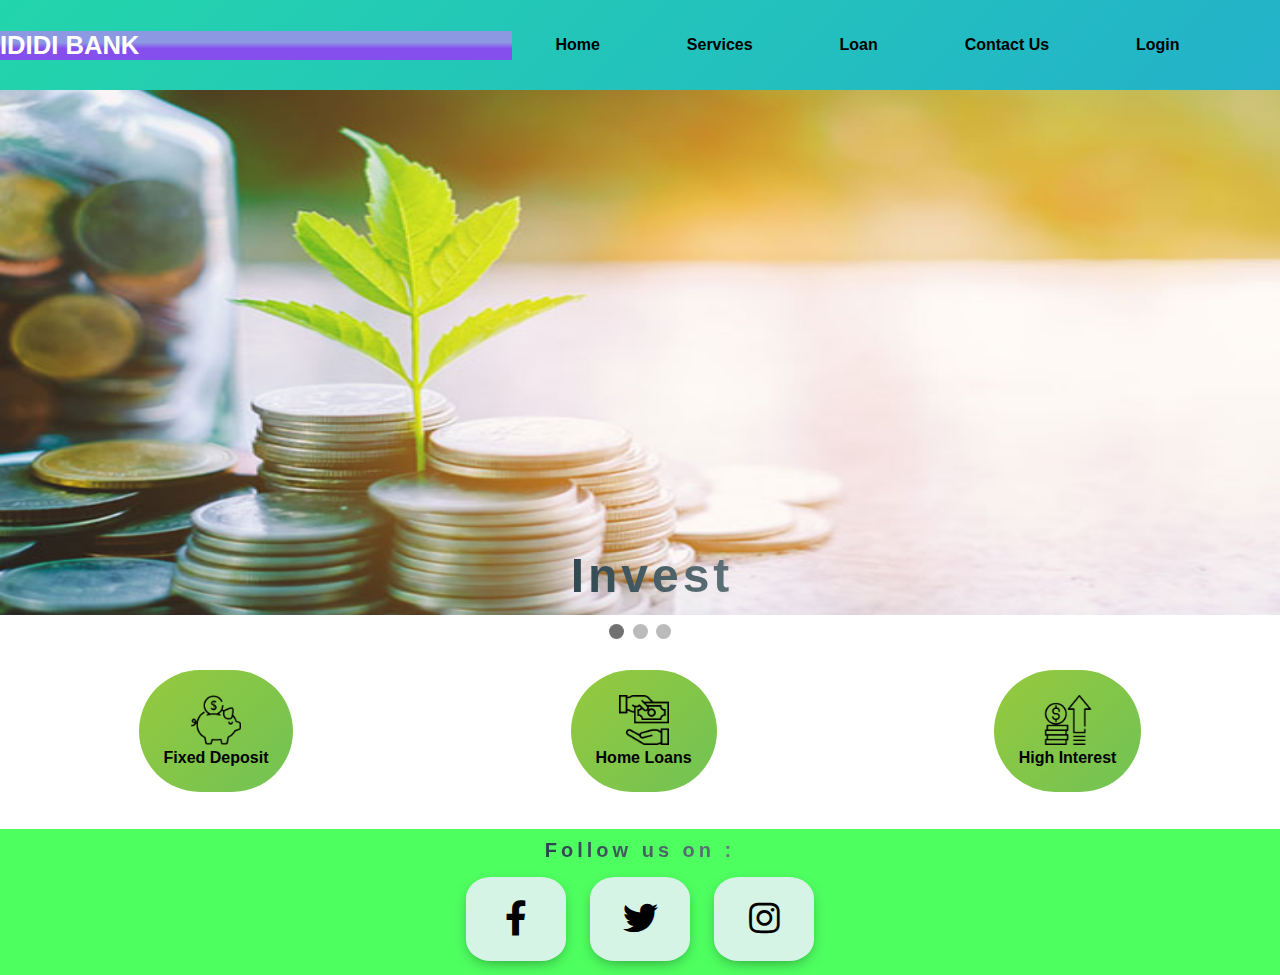
<file: index.html>
<!DOCTYPE html>
<html>
<head>
	<title>
		
	</title>
	<link rel="stylesheet" type="text/css" href="css/style.css">
	<link href="https://fonts.googleapis.com/css?family=Public+Sans&display=swap" rel="stylesheet">
    <link rel="stylesheet" href="https://use.fontawesome.com/releases/v5.4.1/css/all.css">

</head>
<body>

	<header>
           <section class="navsection"> 
               <div class="logo">
                    <h1>IDIDI BANK</h1>
               </div>

               <nav>
               <a href="index.html" >Home</a>
               <a href="https://en.wikipedia.org/wiki/Service_(economics)" target="_blank">Services</a>
               <a href="https://event.iitg.ac.in/reflux2019/gallary.html" target="_blank">Loan</a>
               <a href="https://en.wikipedia.org/wiki/Portfolio_(finance)" target="_blank">Contact Us</a>
               <a href="Login/log.html"  >Login</a>
               
              <div class="dropdown">
   <!--  button class="dropbtn">Dropdown 
      <i class="fa fa-caret-down"></i>
    </button> -->
    <!-- <a href="" class="dropbtn">contact</a>
    <div class="dropdown-content">
      <a href="#">Link 1</a>
  </br>
      <a href="#">Link 2</a>
  </br>
      <a href="#">Link 3</a>
    </div> -->
</div>



               </nav>
           </section>
           <main>

<div class="slideshow-container">

<div class="mySlides fade">
  <img src="invest.jpg" style="width:100%; height:525px">
  <div class="text">Invest</div>
</div>

<div class="mySlides fade">
  <img src="mob.jpg" style="width:100%; height:525px">
  <div class="text">Mobile Banking</div>
</div>

<div class="mySlides fade">
  <img src="loan.jpg" style="width:100%; height:525px">
  <div class="text">Loans</div>
</div>

</div>
<br>

<div style="text-align:center; margin-top:-13px;">
  <span class="dot"></span>
  <span class="dot"></span>
  <span class="dot"></span>
</div>
<div class="buton">

</div>

           	<!-- <div class="leftside">
                <h3>Hello</h3>
                <hr>
                 <h1 style="margin-top: 20px;"> I am manish Verma <h1>
                 <h2>Bakwas Developer </h2>
                <a href="index.html">Hiring</a>
                 <a href="contact.html">Contact me</a>
           	</div> -->
           	
           </main>
	</header>
	<div class="box">
		<a href="index.html" style="border:none;">
		<div class="box1">
			<img src="money.png" height="50" width="50">
			<p></p>
			<p>Fixed Deposit</p>
		</div>
		</a>
		<a href="index.html" style="border:none;">
		<div class="box1" >
			<img src="pay.png" height="50" width="50">
			<p></p>
			<p>Home Loans</p>
		</div>
	</a>
		<a href="index.html" style="border:none;">
		<div class="box1" >
			<img src="profit.png" height="50" width="50">
			<p></p>
			<p>High Interest</p>
		</div>
	</a>


	</div>
   
   <footer class="foot" style="text-align: center;">
   	
   	<h2 class="fwritten" style="padding-top:10px; ">Follow us on :</h2>
   	<div class="follow">

   		<a class="flogo" href="#">
   			<i class="fab fa-facebook-f"></i>
   		</a>
   		<a class="flogo" href="#">
   			<i class="fab fa-twitter"></i>
   		</a>
   		<a class="flogo" href="#">
   			<i class="fab fa-instagram"></i>
   		</a>
   		

   	</div>
   	
   </footer>

<script src="script.js"></script>


</body>
</html>
</file>
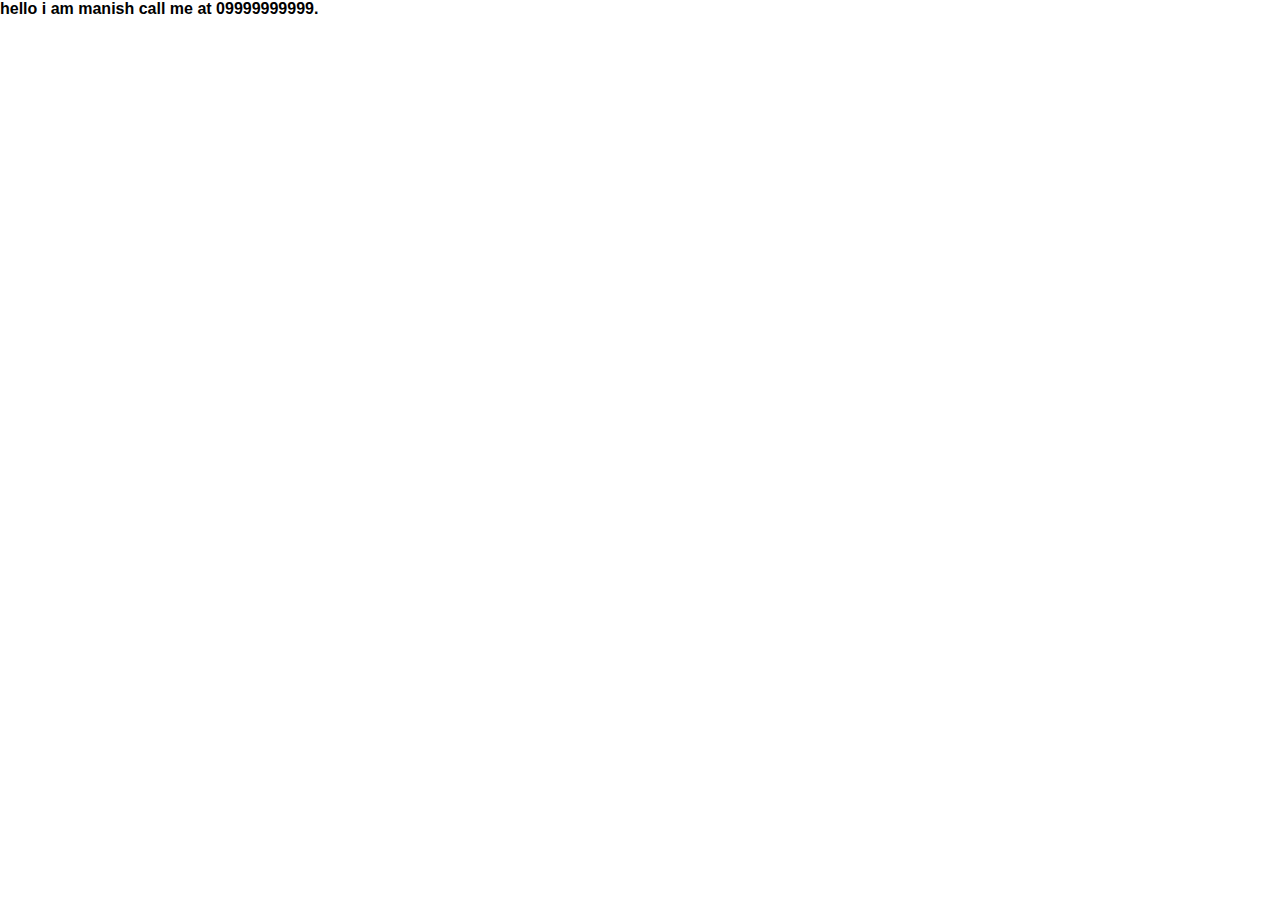
<file: contact.html>
<!DOCTYPE html>
<html>
<head>
	<title></title>
	<link rel="stylesheet" type="text/css" href="css/style.css">
	<link href="https://fonts.googleapis.com/css?family=Public+Sans&display=swap" rel="stylesheet">
</head>
<body>
	<!-- <header>
           <section class="navsection"> 
               <div class="logo">
                    <h1>Manish Verma</h1>
               </div>

               <nav>
               <a href="https://en.wikipedia.org/wiki/Home" target="_blank">Home</a>
               <a href="https://en.wikipedia.org/wiki/Service_(economics)" target="_blank">Services</a>
               <a href="https://event.iitg.ac.in/reflux2019/gallary.html" target="_blank">gallary</a>
               <a href="https://en.wikipedia.org/wiki/Portfolio_(finance)" target="_blank">portfolio</a>
               <a href="https://en.wikipedia.org/wiki/Portfolio_(finance)"  target="_blank">About</a>
               <a href="https://cloud.google.com/contact/" target="_blank">Contact</a>
               </nav>
           </section>
           	
	</header>
	<h3> hello </h3>
  
   <footer class="foot">
   	
   	<p>copyRight-Manish Verma</p>
   	
   </footer> -->
   <p> hello i am manish call me at 09999999999.</p>
</body>
</html>
</file>
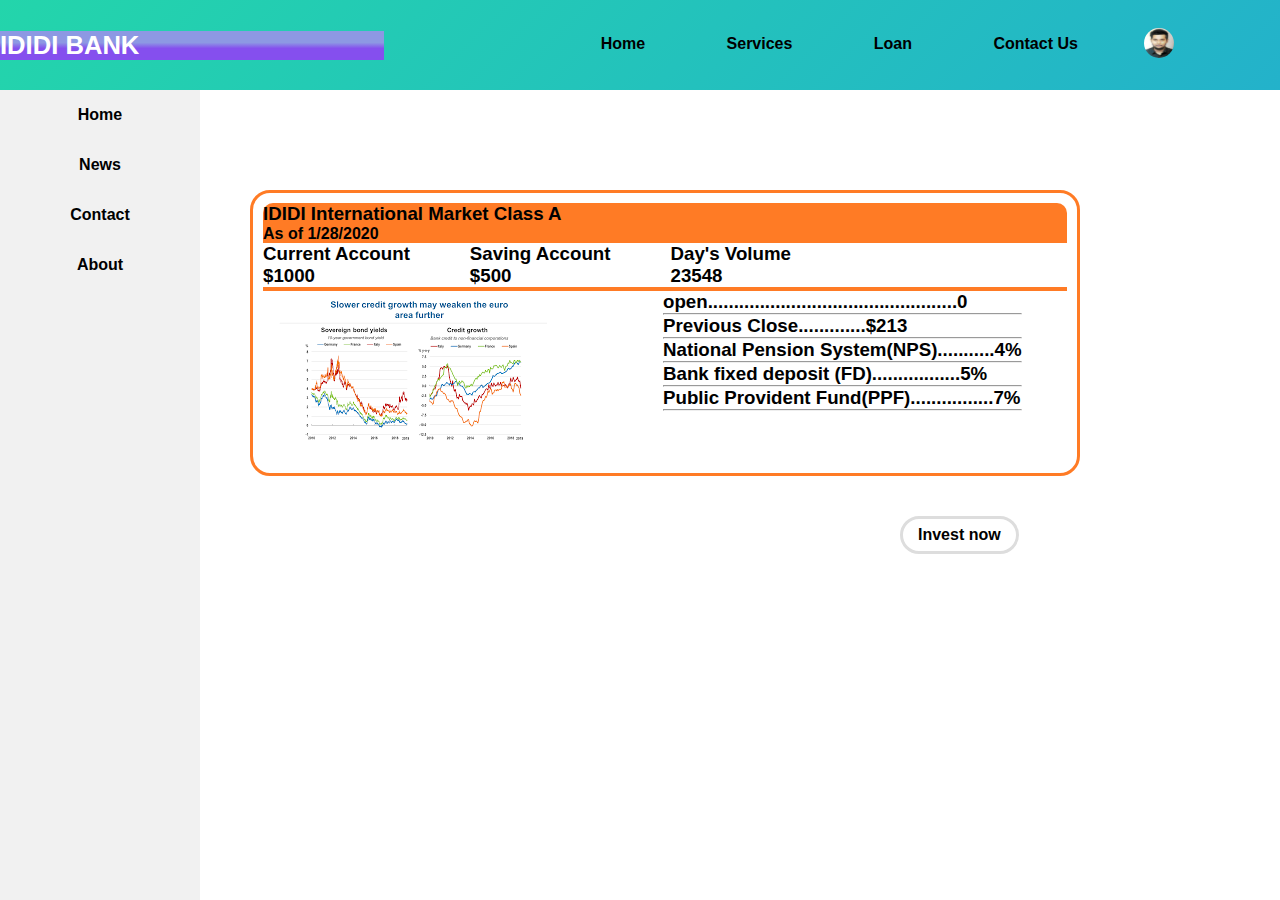
<file: dashboard/dash.html>
<!DOCTYPE html>
<html>
<head>
  <title>    
  </title>
  <link rel="stylesheet" type="text/css" href="dash.css">
  <link href="https://fonts.googleapis.com/css?family=Public+Sans&display=swap" rel="stylesheet">
    <link rel="stylesheet" href="https://use.fontawesome.com/releases/v5.4.1/css/all.css">

</head>
<body>
  <header>
           <section class="navsection"> 
               <div class="logo">
                    <h1>IDIDI BANK</h1>
               </div>

               <nav>
               <a href="index.html" >Home</a>
               <a href="https://en.wikipedia.org/wiki/Service_(economics)" >Services</a>
               <a href="https://event.iitg.ac.in/reflux2019/gallary.html" >Loan</a>
               <a href="https://en.wikipedia.org/wiki/Portfolio_(finance)" >Contact Us</a>
      
      
<div class="dropdown">
      <img width="30px" height="30px"src="rishav.jpg" style="border-radius: 40px;">
    <div class="dropdown-content">
      <a href="#">Smith</a>
      <a href="#">Last Login</a>
      <a href="#">Signout</a>
    </div>
  </div> 

              <!-- <div class="dropdown">
    <button class="dropbtn">User 
      <i class="fa fa-caret-down"></i>
    </button>
    <a href="" class="dropbtn">contact</a>
    <div class="dropdown-content">
      <a href="#">Last LogIn</a>
  </br>
      <a href="#">Setting</a>
  </br>
      <a href="#">Signout</a>
    </div>
</div> -->
               </nav>
           </section>
</header>

<div class="sidebar">
  <a class="active" href="#home">Home</a>
  <a href="#news">News</a>
  <a href="#contact">Contact</a>
  <a href="#about">About</a>
</div>


<div class="boxx" >
    <div style="background-color: #ff7b25; border-radius: 10px 10px 0 0;">
      <h3>IDIDI International Market Class A </h3>
      <span>As of 1/28/2020</span>

    </div>

    <div class="currency">
      <div class="cur">
      <h3>Current Account</h3>
        <h3>$1000</h3>
      </div>
      <div class="cur">
      <h3>Saving Account</h3>
        <h3>$500</h3>
      </div>
      <div class="cur">
      <h3>Day's Volume</h3>
      <h3>23548</h3>
      </div>
    
      
    </div>
<hr style="border: 2px #ff7b25 solid;">
    <div class="currency">
    <div class="left section">
      <img src="images.png">


    </div>

    <div class="data">
     <h3>open................................................0</h3>
     <hr>
     <h3>Previous Close.............$213</h3>
     <hr>
     <h3>National Pension System(NPS)...........4%</h3>
     <hr>
     <h3>Bank fixed deposit (FD).................5%</h3>
     <hr>
     <h3>Public Provident Fund(PPF)................7% </h3>
     <hr>
    </div>  
    </div>
    
 </div>
 <a class="but" href="../Login/reg2.html">Invest now</a>
</body>
</html>
</file>
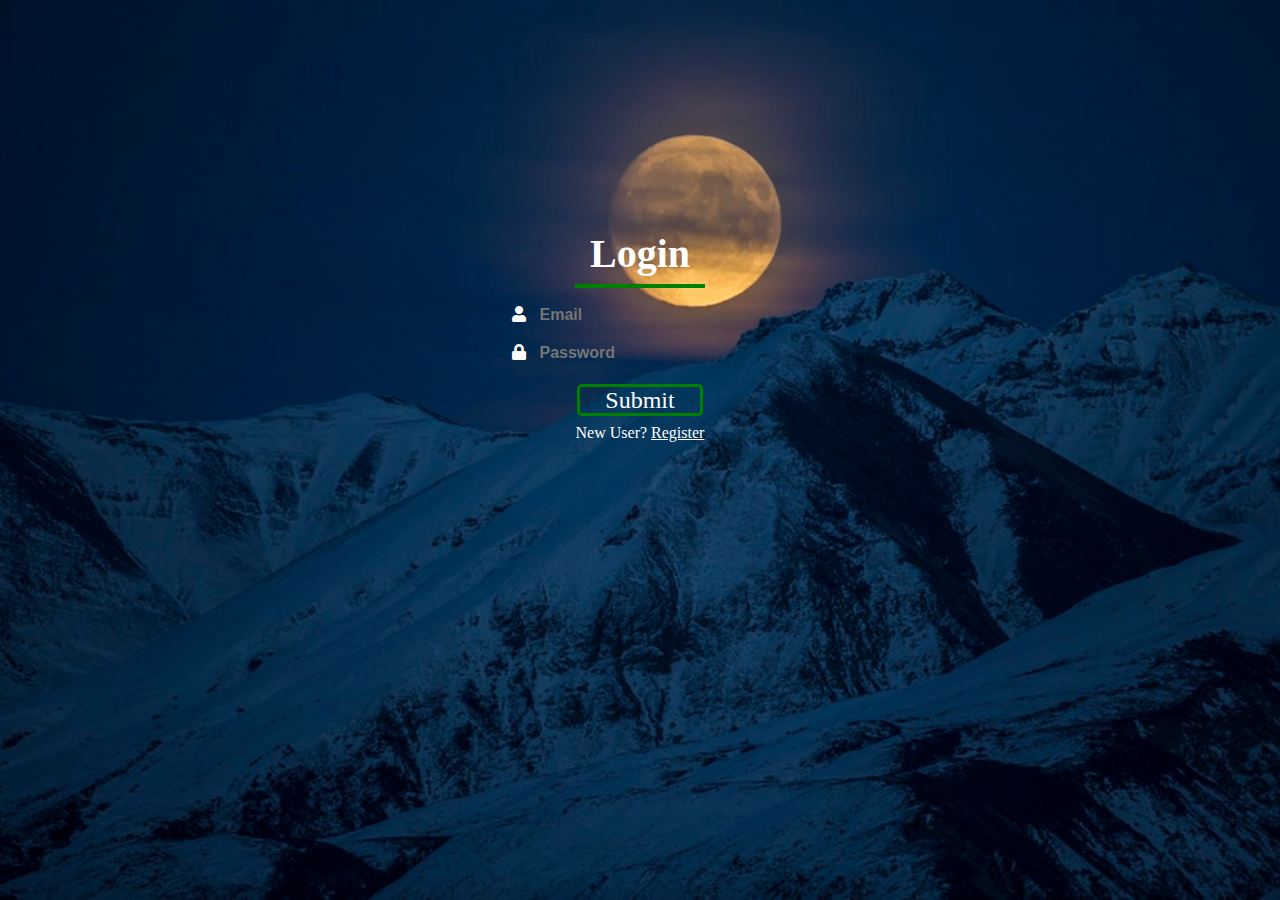
<file: Login/log.html>
<html>
<head>
	<title>assignment</title>
	<link rel="stylesheet" type="text/css" href="log.css">
	<link rel="stylesheet" href="https://use.fontawesome.com/releases/v5.4.1/css/all.css">
</head>
<body>
	<div class="box">
	<h1 classname="login">Login</h1>
	<hr>
	
	<form>
		<div class="loginbox">
		
<div>
		<div class="ibox">
			<i class="fas fa-user"></i>
		 <input id="email"type="email" name="Email" placeholder="Email" required>
		 <br>
		 </div>
		 <div class="ibox">	
		 	<i class="fas fa-lock"></i>
		 	<input type="password" name="password" placeholder="Password" pattern=".{5,10}" required title="5 to 10 character">
		 	</div>
</div>	
         <div style="margin-top: 15px;">
      <a href="../afterlogin.html" class="button">Submit</a>
        </div>

		<div style="margin-top: 10px;">
 <span> New User?  </span>  <a href="Register.html" >Register</a>
        </div>
       
</div>
	</form>
 </div>
</body>
</html>
</file>
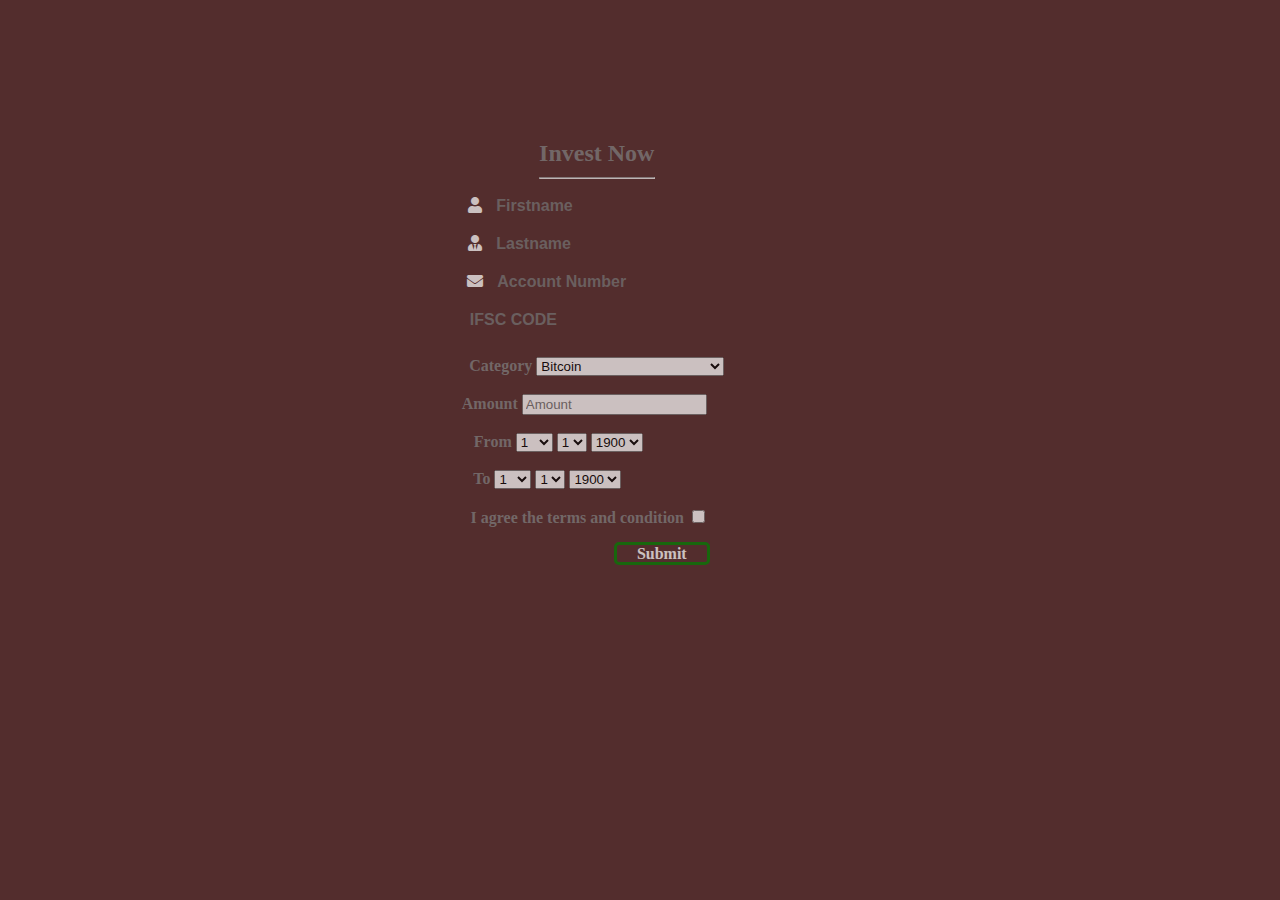
<file: Login/reg2.html>
<!DOCTYPE html>
<html>
<head>
	<title>assignments</title>
	<link rel="stylesheet" type="text/css" href="reg2.css">
	<link rel="stylesheet" href="https://use.fontawesome.com/releases/v5.4.1/css/all.css">
</head>
<body>
	<div class="a">
<div class="box1">
	<!-- <h1>Register</h1>

	<form>
		<div class="box">
		<i class="fas fa-user"></i>
		<input id="Firstname"type="text" name="Firstname" placeholder="Firstname" required>
        <br>
        <i class="fas fa-user-tie"></i>
		<input id="Lastname"type="text" name="Lastname" placeholder="Lastname" required>
        </div>
        <br>



<div class="ibox" style="margin-left: -30px;">
        
         <i class="fas fa-venus-mars"></i>
		 <label for="Female">Male</label>

		 <input name="choice"id="male" type="radio"value="Male" placeholder="Male">
         <label for="Female">Female</label>
		 <input name="choice"id="female" type="radio"value="fem" placeholder="Female">
         <label for="other">other</label>
		 <input name="choice"id="other" type="radio"value="cha">
		
</div>
<br>
<div class="ibox">
	     <i class="fas fa-envelope"></i>
		 <input id="email"type="email" name="email" placeholder="Email" required>
		 <br>
	     <i class="fas fa-lock"></i>
		 <input type="password" name="password" pattern=".{5,10}" required title="5 to 10 character" placeholder="password">
	
</div>

<div>
		 <label> I agree my terms and condition</label>
		 <input type="checkbox" name="terms" required>

</div>
<br>
		
      <a  style="margin-top: 15px; margin-left: -25px;" href="log.html" class="button">Submit</a>
        

	</form> -->
	<h2>Invest Now</h2>
	<hr style="width:30%; margin-top: -10px">

	<form>
		<div class="box">
		<i class="fas fa-user"></i>
		<input id="Firstname"type="text" name="Firstname" placeholder="Firstname" required>
        <br>
        <i class="fas fa-user-tie"></i>
		<input id="Lastname"type="text" name="Lastname" placeholder="Lastname" required>
        </div>
        


<div class="ibox">
	     <i class="fas fa-envelope"></i>
		 <input id="Account" type="Account"  placeholder="Account Number" required>
		 <br>
	     
		 <input  style="margin-left: -35px;" type="" name="IFSC "  placeholder="IFSC CODE">
	
</div>
<br>		 
<div>
	   
		 <label >Category</label>
		 <select name="Fields">
		 	<option value="Bitcoin">Bitcoin</option>
		 	<option value="Share">Share</option>
		 	<option value="PPF">Public Provident Fund(PPF)</option>
		 	<option value="FD">Bank fixed deposit (FD)</option>
		 	<option value="NPS">National Pension System</option>	
		 </select>
</div>	
<br>	 

<div style="margin-left: -25px">
	<label>Amount</label>
 <input type="Number" name=" Amount"  placeholder="Amount">



</div>
<br>

<div style="margin-left: -77px;">
	<label for ="From">From</label>
		 <select name="month">
		 	<option value="jan">1</option>
		 	<option value="feb">2</option>
		 	<option value="march">3</option>
		 	<option value="april">4</option>
		 	<option value="may">5</option>
		 	<option value="june">6</option>
		 	<option value="july">7</option>
		 	<option value="August">8</option>
		 	<option value="sep">9</option>
		 	<option value="october">10</option>
		 	<option value="November">11</option>
		 	<option value="december">12</option>

		 	
		 </select>
		  <select name="day">
		 	<option value="1">1</option>
		 	<option value="2">2</option>
		 	<option value="3">3</option>
		 	<option value="4">4</option>
		 	<option value="5">5</option>
		 	<option value="6">6</option>
		 	<option value="7">7</option>		 	
		 </select>
		
		  <select name="year">
		 	<option value="1900">1900</option>
		 	<option value="2001">2001</option>
		 	<option value="2002">2002</option>
		 	<option value="2003">2003</option>
		 	<option value="2004">2004</option>
		 	<option value="2005">2005</option>
		 	<option value="2006">2006</option>
			
		 </select>

</div>
<br>

<div style="margin-left: -99px;">
	<label for ="To">To</label>
		 <select name="month">
		 	<option value="jan">1</option>
		 	<option value="feb">2</option>
		 	<option value="march">3</option>
		 	<option value="april">4</option>
		 	<option value="may">5</option>
		 	<option value="june">6</option>
		 	<option value="july">7</option>
		 	<option value="August">8</option>
		 	<option value="sep">9</option>
		 	<option value="october">10</option>
		 	<option value="November">11</option>
		 	<option value="december">12</option>

		 	
		 </select>
		  <select name="day">
		 	<option value="1">1</option>
		 	<option value="2">2</option>
		 	<option value="3">3</option>
		 	<option value="4">4</option>
		 	<option value="5">5</option>
		 	<option value="6">6</option>
		 	<option value="7">7</option>		 	
		 </select>
		
		  <select name="year">
		 	<option value="1900">1900</option>
		 	<option value="2001">2001</option>
		 	<option value="2002">2002</option>
		 	<option value="2003">2003</option>
		 	<option value="2004">2004</option>
		 	<option value="2005">2005</option>
		 	<option value="2006">2006</option>
			
		 </select>




</div>
<br>


<div style="margin-left:-15px">
		 <label> I agree the terms and condition</label>
		 <input type="checkbox" name="terms" required>

</div>
<br>
		
      <a  href="JSFILE" class="button">Submit</a>
        

	</form>
 </div>
</div>
</body>
</html>
</file>
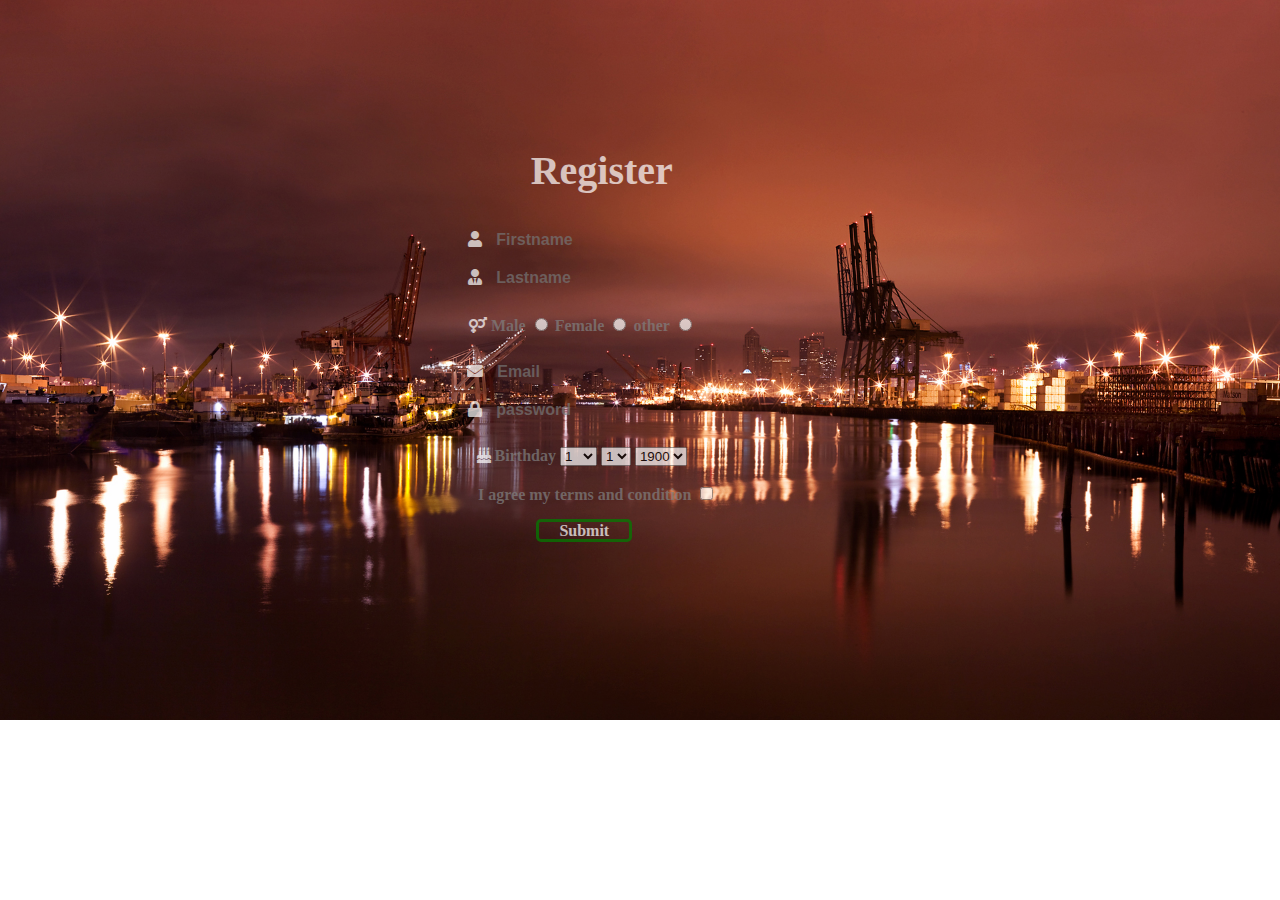
<file: Login/Register.html>
<!DOCTYPE html>
<html>
<head>
	<title>assignments</title>
	<link rel="stylesheet" type="text/css" href="reg.css">
	<link rel="stylesheet" href="https://use.fontawesome.com/releases/v5.4.1/css/all.css">
</head>
<body>
	<div class="a">
<div class="box1">
	<h1>Register</h1>

	<form>
		<div class="box">
		<i class="fas fa-user"></i>
		<input id="Firstname"type="text" name="Firstname" placeholder="Firstname" required>
        <br>
        <i class="fas fa-user-tie"></i>
		<input id="Lastname"type="text" name="Lastname" placeholder="Lastname" required>
        </div>
        <br>



<div class="ibox" style="margin-left: -30px;">
        
         <i class="fas fa-venus-mars"></i>
		 <label for="Female">Male</label>

		 <input name="choice"id="male" type="radio"value="Male" placeholder="Male">
         <label for="Female">Female</label>
		 <input name="choice"id="female" type="radio"value="fem" placeholder="Female">
         <label for="other">other</label>
		 <input name="choice"id="other" type="radio"value="cha">
		
</div>
<br>
<div class="ibox">
	     <i class="fas fa-envelope"></i>
		 <input id="email"type="email" name="email" placeholder="Email" required>
		 <br>
	     <i class="fas fa-lock"></i>
		 <input type="password" name="password" pattern=".{5,10}" required title="5 to 10 character" placeholder="password">
	
</div>
<br>		 
<div style="margin-left: -30px;">
	     <i class="fas fa-birthday-cake"></i>
		 <label for ="birthday">Birthday</label>
		 <select name="month">
		 	<option value="jan">1</option>
		 	<option value="feb">2</option>
		 	<option value="march">3</option>
		 	<option value="april">4</option>
		 	<option value="may">5</option>
		 	<option value="june">6</option>
		 	<option value="july">7</option>
		 	<option value="August">8</option>
		 	<option value="sep">9</option>
		 	<option value="october">10</option>
		 	<option value="November">11</option>
		 	<option value="december">12</option>

		 	
		 </select>
		  <select name="day">
		 	<option value="1">1</option>
		 	<option value="2">2</option>
		 	<option value="3">3</option>
		 	<option value="4">4</option>
		 	<option value="5">5</option>
		 	<option value="6">6</option>
		 	<option value="7">7</option>		 	
		 </select>
		
		  <select name="year">
		 	<option value="1900">1900</option>
		 	<option value="2001">2001</option>
		 	<option value="2002">2002</option>
		 	<option value="2003">2003</option>
		 	<option value="2004">2004</option>
		 	<option value="2005">2005</option>
		 	<option value="2006">2006</option>
			
		 </select>
</div>
<br>

<div>
		 <label> I agree my terms and condition</label>
		 <input type="checkbox" name="terms" required>

</div>
<br>
		
      <a  style="margin-top: 15px; margin-left: -25px;" href="log.html" class="button">Submit</a>
        

	</form>
 </div>
</div>
</body>
</html>
</file>
<file: css/style.css>
*{margin:0;padding:0;
font-family: Candara, Calibri, Segoe, "Segoe UI", Optima, Arial, sans-serif;
font-weight:bold;}
/*header{
	width:100%;
	height:100vh;
	background-image:linear-gradient(to left, #fff 80%, #c3f5ff 20%);
}*/

.navsection{
	width:100%;
	height:10vh;
	display:flex;
	justify-content:space-around;
    align-items: center;
	background: linear-gradient(-45deg, #ee7752, #e73c7e, #23a6d5, #23d5ab);
	background-size: 400% 400%;
	animation: grad 12.5s ease infinite;
}
@keyframes grad {
	0% {
		background-position: 0% 50%;
	}
	50% {
		background-position: 100% 50%;
	}
	100% {
		background-position: 0% 50%;
	}
}
a:link, a:visited {
  
  color: black;
  padding: 7px 15px;
  text-align: center;
  text-decoration: none;
  display: inline-block;
}

a:hover, a:active {
  border-radius: 10px;
  /*border : #45b8ac 3px solid;*/
  transform: scale(1.3);
  background-color: #45b8ac
}


.logo{
	width:40%;
	color:#fff;
	background-image:linear-gradient(#8d98e3 40%, #854fee 60%);
	
	box-sizing: border-box;
}
.logo h1{

	text-transform: uppercase;
	font-size:1.6rem;
	animation: aap 2s linear infinite;
	animation-direction: alternate;
}
@keyframes aap{
	from{ padding-left:280px;}
	to{ padding-left: 50px; }
}

nav{

	width:60%;
display:flex;
justify-content: space-around;

}

nav a:before{
	content:  " ";
	position:absolute;
	left:0;
	top:110%;
	width:0;
	height: :2px;
	border-bottom:2px solid red;
	transition:  all 0.4s linear;
}

nav a:hover:before{
	width:100%;
}
/*main{
	height:80vh;
	display:flex;
	justify-content: space-around;
	align-items: center;

}*/
h2{
	margin-bottom: 20px;
}

.leftside a{
	text-decoration: none;
	/*background-color: rgb(23,176,96);*/
	border-radius: 50px;
	border: solid 2px rgb(23,176,96);
	padding:5px;
    margin: 30px 30px 0px 30px;
    color: black;
    font-family: "Times New Roman", Times, serif;
     position: ;
}

.leftside a:hover{
    border-color: none;
    background-color: rgb(23,176,96);
}

.foot{
margin-top: 30px;
background-color:rgb(78,255,96);
width: 100%;
}



.dropdown {
  float: left;
  overflow: hidden;
}

/*.dropdown .dropbtn {
  font-size: 16px;  
  border: none;
  outline: none;
  color: white;
  padding: 14px 16px;
  background-color: inherit;
  font-family: inherit;
  margin: 0;
}*/

.navbar a:hover, .dropdown:hover .dropbtn {
  background-color: red;
}
/*d*/
/*.dropdown-content a {
  float: none;
  color: black;
  padding: 12px 16px;
  text-decoration: none;
  display: block;
  text-align: left;
}
*/
/*.dropdown-content a:hover {
  background-color: #ddd;
}
*/
.dropdown:hover .dropdown-content {
  display: block;
}

/*animation*/

/* Slideshow container */
.slideshow-container {
  width: 100%;
  position: relative;
  margin: auto;
}

/* Caption text */
.text {
  color: black;
  font-size: 3em;
  padding: 8px 12px;
  position: absolute;
  bottom: 8px;
  width: 100%;
  text-align: center;
}


/* The dots/bullets/indicators */
.dot {
  height: 15px;
  width: 15px;
  margin: 0 2px;
  background-color: #bbb;
  border-radius: 50%;
  display: inline-block;
  transition: background-color 0.6s ease;
}

.active {
  background-color: #717171;
}
/*
/* Fading animation */
.fade {
  -webkit-animation-name: fade;
  -webkit-animation-duration: 1.5s;
  animation-name: fade;
  animation-duration: 1.5s;
}

@-webkit-keyframes fade {
  from {opacity: .5}
  to {opacity: 1}
}

@keyframes fade {
  from {opacity: .5}
  to {opacity: 1}
}

@media only screen and (max-width: 300px) {
  .text {font-size: 11px}
}


/* body box*/

.box1{
   border-radius: 100px;
   padding: 25px;
   text-align: center;
  /* border : black 3px solid;*/
   background: linear-gradient(-45deg, #00b09b,#96c93d);
   background-size: 400% 400%;
   animation: grad 12.5s ease infinite;

}
.box{
	margin-top: 20px;
	display: flex;
	justify-content:space-around;
    align-items: center;

}


/*follow us*/

.follow{
	margin-top: -15px;
    width: 100%;
    text-align: center;
}

.flogo{
	display: inline-block;
	width: 70px;
	height: 70px;
	background-color: #d5f4e6;
	margin: 10px;
	border-radius: 25%;
	box-shadow: 0 5px 15px -5px #00000070;
	color: #3498db;
	overflow: hidden;
	position: relative;
}

.flogo i{
	line-height: 67px;
	font-size: 35px;
	transition: 0.2 linear;

}

.flogo:hover i{
	transform: scale(1.3);
	color: #f1f1f1;
}


.flogo::before{
	content: "";
	position: absolute;
	width: 120%;
	height: 120%;
	background: #3498db;
	transform: rotate(45deg);
	left: -110px;
	top: 90%; 
}

.flogo:hover::before{
	animation: a 0.7s 1;
	top: -10%;
	left: -10%;

}

@keyframes a{
	0%{
left: -110px;
	top: 90%;
	}50%{
left: 10px;
	top: -30%;
		}100%{
			top: -10%;
	left: -10%;
		}

}

.text{
	font-size: 3em;
  letter-spacing: 4px;
  overflow: hidden;
  background: linear-gradient(90deg, #0F2027, #203A43, #bdc3c7);
  background-repeat: no-repeat;
  background-size: 80%;
  animation: ani 4s linear infinite;
  -webkit-background-clip: text;
  -webkit-text-fill-color: rgba(255, 255, 255, 0);
}
.fwritten {
  position: relative;
  font-size: 1.25em;
  letter-spacing: 4px;
  overflow: hidden;
  background: linear-gradient(90deg, #0F2027, #203A43, #bdc3c7);
  background-repeat: no-repeat;
  background-size: 80%;
  animation: ani 3.5s linear infinite;
  -webkit-background-clip: text;
  -webkit-text-fill-color: rgba(255, 255, 255, 0);
}

@keyframes ani {
  0% {
    background-position: -500%;
  }
  100% {
    background-position: 500%;
  }
}


.text1{
  position: absolute;
  top: 35%;
  left: 63%;
  /*transform: translate(-50%, -50%);*/
  font-size: 1.7em;
  font-weight: bold;
  overflow: hidden;
  background: linear-gradient(90deg, #ff7b25, #ff7b25, yellow);
  background-repeat: no-repeat;
  background-size: 80%;
  animation: ani 4s linear infinite;
  -webkit-background-clip: text;
  -webkit-text-fill-color: rgba(255, 255, 255, 0);
}

button{
  position: absolute;
  top: 50%;
  left: 63%;
  padding: 5px;
  background:none;
  border: 2px green solid;
  font-weight: bold;
  font-size: 1.15em;
  color:#ff7b25;
}

button:hover{
	transform: scale(1.25 );
}
</file>
<file: dashboard/dash.css>
*{margin:0;padding:0;
font-family: Candara, Calibri, Segoe, "Segoe UI", Optima, Arial, sans-serif;
font-weight:bold;}
/*header{
	width:100%;
	height:100vh;
	background-image:linear-gradient(to left, #fff 80%, #c3f5ff 20%);
}*/

.navsection{
	width:100%;
	height:10vh;
	display:flex;
	justify-content:space-around;
    align-items: center;
	background: linear-gradient(-45deg, #ee7752, #e73c7e, #23a6d5, #23d5ab);
	background-size: 400% 400%;
	animation: grad 12.5s ease infinite;
}
@keyframes grad {
	0% {
		background-position: 0% 50%;
	}
	50% {
		background-position: 100% 50%;
	}
	100% {
		background-position: 0% 50%;
	}
}
a:link, a:visited {
  
  color: black;
  padding: 7px 15px;
  text-align: center;
  text-decoration: none;
  display: inline-block;
}

a:hover, a:active {
  border-radius: 10px;
  /*border : #45b8ac 3px solid;*/
  transform: scale(1.3);
  background-color: #45b8ac
}


.logo{
  position: absolute;
	width:30%;
	color:#fff;
	background-image:linear-gradient(#8d98e3 40%, #854fee 60%);
	left:0;
	box-sizing: border-box;
}
.logo h1{

	text-transform: uppercase;
	font-size:1.6rem;
	animation: aap 2s linear infinite;
	animation-direction: alternate;
}
@keyframes aap{
	from{ padding-left:200px;}
	to{ padding-left: 50px; }
}

nav{
margin-left: 480px;
float: right;
width:50%;
display:flex;
justify-content: space-around;

}

nav a:before{
	content:  " ";
	position:absolute;
	left:0;
	top:110%;
	width:0;
	height: :2px;
	border-bottom:2px solid red;
	transition:  all 0.4s linear;
}

nav a:hover:before{
	width:100%;
}
/*main{
	height:80vh;
	display:flex;
	justify-content: space-around;
	align-items: center;

}*/

.sidebar {
  vertical-align: baseline;
  margin: 0;
  padding: 0;
  width: 200px;
  background-color: #f1f1f1;
  position: fixed;
  height: 100%;
  overflow: auto;
}

/*--------------------------------------------------------------------------------------------*/

.dropdown {
  float: left;
  overflow: hidden;
}

.dropdown .dropbtn {
  font-size: 10px;  
  border: none;
  outline: none;
  color: white;
  background-color: inherit;
  font-family: inherit;
  margin: 0;
}

.dropdown-content {
  display: none;
  position: absolute;
  background-color: #f9f9f9;
  
  z-index: 1;
}

.dropdown-content a {
  float: none;
  color: black;
 
  text-decoration: none;
  display: block;
  text-align: left;
}

.dropdown-content a:hover {
  background-color: #ddd;
}

.dropdown:hover .dropdown-content {
  display: block;
}


.sidebar {
  margin: 0;
  padding: 0;
  width: 200px;
  background-color: #f1f1f1;
  position: fixed;
  height: 100%;
  overflow: auto;
}

/* Sidebar links */
.sidebar a {
  display: block;
  color: black;
  padding: 16px;
  text-decoration: none;
}

/* Active/current link */


/* Links on mouse-over */


/* Page content. The value of the margin-left property should match the value of the sidebar's width property */
div.content {
  margin-left: 200px;
  padding: 1px 16px;
  height: 1000px;
}

.boxx{
  margin-left: 250px;
  border : 3px #ff7b25 solid;
  margin-right: 200px;
  margin-top: 100px;
  border-radius: 20px;
  padding: 10px;
}
.currency{
  
  display: flex;

}

.cur{
  padding-right: 60px;
}

.data{
  margin-left: 100px;
}

.but{
  margin-left: 900px;
  margin-top: 40px;
  border :3px #ddd solid;
  border-radius: 20px;
}
</file>
<file: Login/log.css>
body{
	background-image: url("bg1.jpg");
	background-repeat: no-repeat;
	background-size: cover;
}

.box{
	text-align: center;
	margin-top: 230px;
}

h1{
	font-size: 2.5em;
	color: white;
}

hr{
	margin-top: -20px;
	text-align: center;
	width: 10%;
	border: 2px green solid;
}

.button{
	font-size: 1.5em;
	padding: 0px 25px;
	text-decoration: none;
	border-radius: 5px;
	border :3px green solid;
}

a{
	color:white;
}

.ibox input{
 border: none;
 background: none;
 padding:  10px;
 font-size: 1em;
 font-weight: bold;
}

i{
	color: white;
}

span{
	color: white;
}
</file>
<file: Login/reg2.css>
body{
	background-color: #532d2d;
    
}
.box1{
	text-align: center;
	padding: 20px;
	/*border : 5px red solid;*/
	border : hidden;
	width: 30%;
	margin-left: 30%;
   opacity: 0.7;
}
.box1:hover{
	opacity : 1;
}

.a{
	margin-top: 100px;
	color : grey;
	font-size: 1em;
    font-weight: bold;
	text-align: center;
}
.button{
	font-size: 1em;
	padding: 0px 20px;
	text-decoration: none;
	border-radius: 5px;
	border :3px green solid;
	margin-left: 130px;
	color: white;
}
h1{
	font-size: 2.5em;
	color: white;
	margin-left: 10px;

}
.ibox input{
 border: none;
 background: none;
 padding:  10px;
 font-size: 1em;
 font-weight: bold;
}
.box input{
 border: none;
 background: none;
 padding:  10px;
 font-size: 1em;
 font-weight: bold;
}
i{
	color: white;
}
</file>
<file: Login/reg.css>
body{
	background-image: url("p1.jpg");
	background-repeat: no-repeat;
	background-size: cover;
    
}
.box1{
	text-align: center;
	padding: 20px;
	/*border : 5px red solid;*/
	border : hidden;
	width: 30%;
	margin-left: 30%;
   opacity: 0.7;
}
.box1:hover{
	opacity : 1;
}

.a{
	margin-top: 100px;
	color : grey;
	font-size: 1em;
    font-weight: bold;
	text-align: center;
}
.button{
	font-size: 1em;
	padding: 0px 20px;
	text-decoration: none;
	border-radius: 5px;
	border :3px green solid;
	margin-left: 130px;
	color: white;
}
h1{
	font-size: 2.5em;
	color: white;
	margin-left: 10px;

}
.ibox input{
 border: none;
 background: none;
 padding:  10px;
 font-size: 1em;
 font-weight: bold;
}
.box input{
 border: none;
 background: none;
 padding:  10px;
 font-size: 1em;
 font-weight: bold;
}
i{
	color: white;
}
</file>
